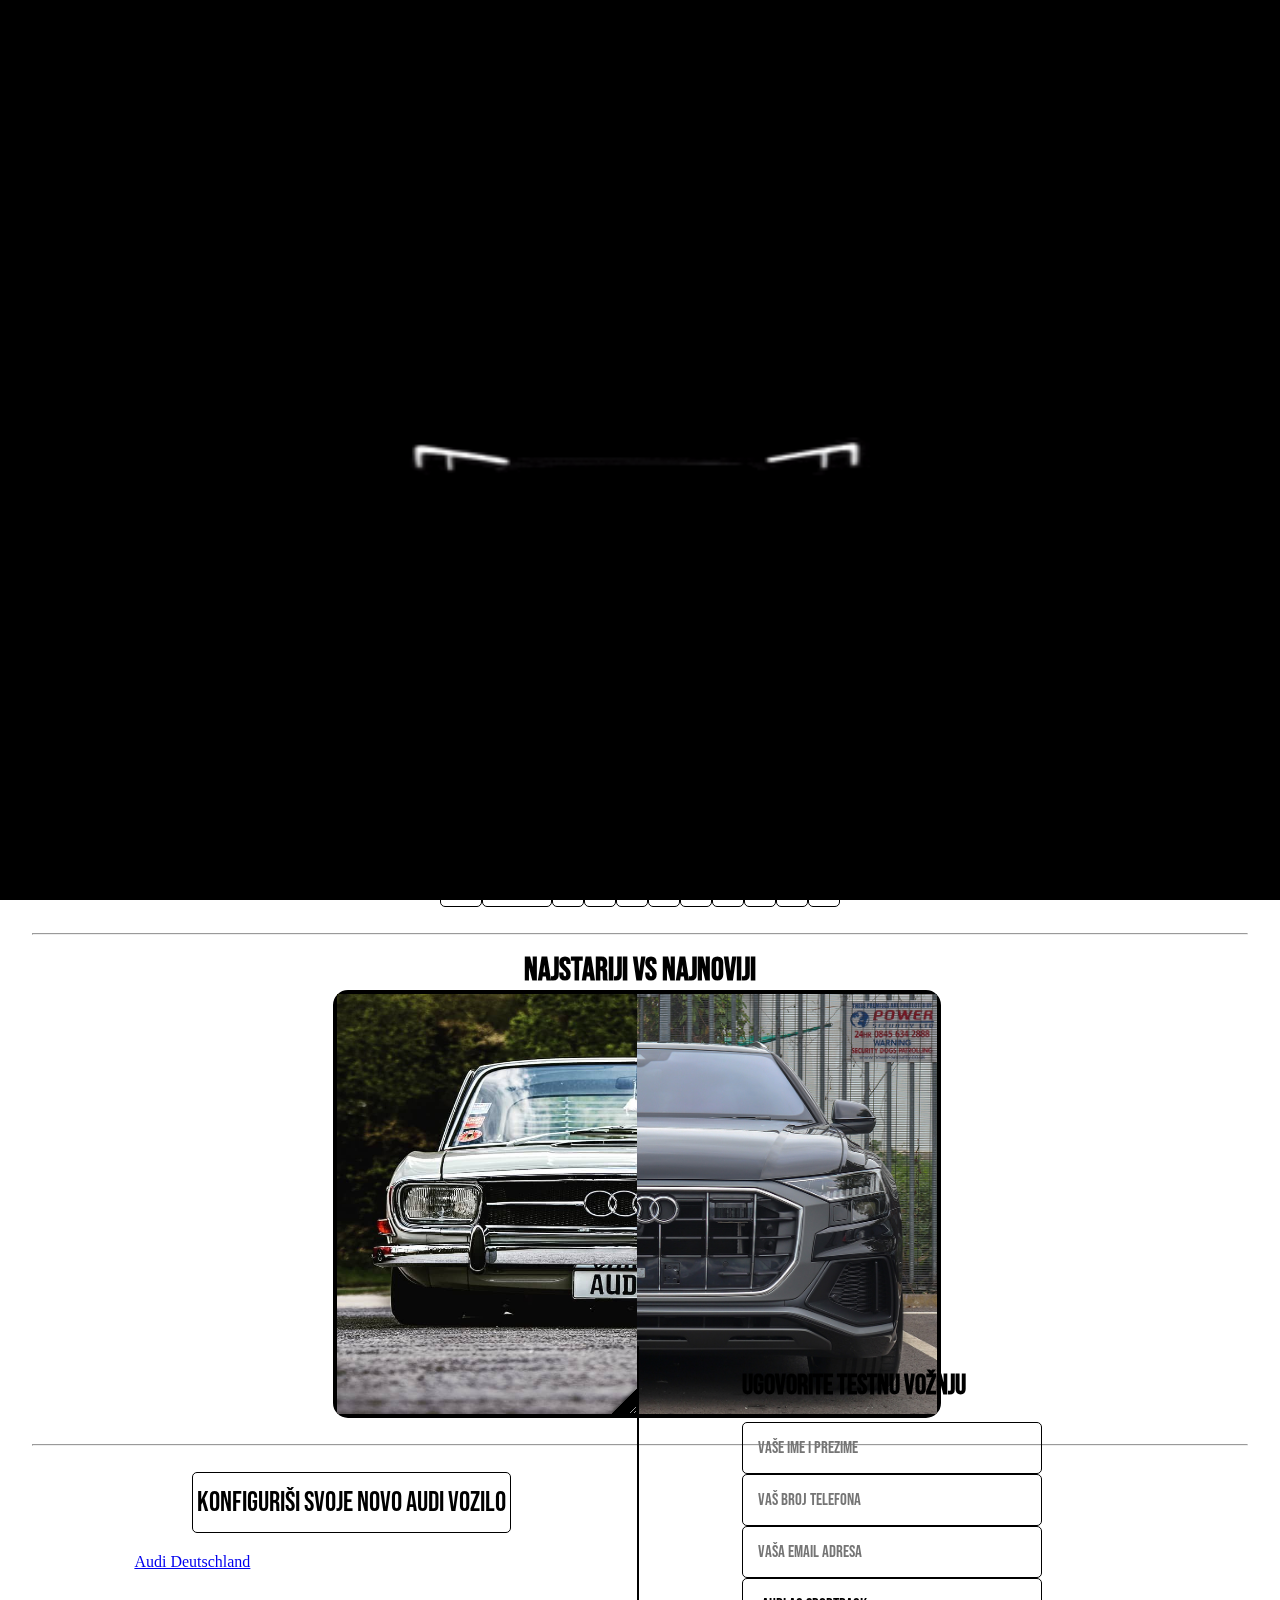
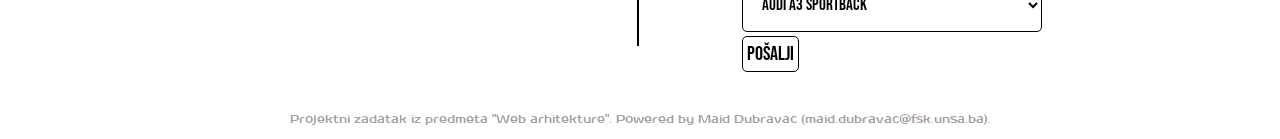
<file: index.html>
<!DOCTYPE html>
<html lang="en">
<head>
    <meta charset="UTF-8">
    <meta http-equiv="X-UA-Compatible" content="IE=edge">
    <meta name="viewport" content="width=device-width, initial-scale=1.0">
    <title>Auto Salon MD</title>
    <link rel="icon" type="image/x-icon" href="img/favicon.ico">
    <link rel="stylesheet" href="css/styles.css">
</head>
<body>
   <div class="preloader">
 <img src="img/start.gif" alt="">
<script> setTimeout(function() {
    var preloader = document.querySelector('.preloader');
    var fadeEffect = setInterval(function() {
      if (!preloader.style.opacity) {
        preloader.style.opacity = 1;
      }
      if (preloader.style.opacity > 0) {
        preloader.style.opacity -= 0.1;
      } else {
        clearInterval(fadeEffect);
        preloader.style.display = 'none';
      }
    }, 100);
  }, 5000);
  </script>
</div> 
<div class="backgroundimg">
    <img src="img/background.jpg" alt="">
</div>
<div class="logo">
        <img src="img/audi-logo.png" alt="">
<script>
   item.onmouseenter = function(){
   this.classList.add('hovered');
}

item.onmouseleave = function(){
   setTimeout(function(){
      this.classList.remove('hovered');
   }.bind(this),1000)
}
</script>
<div class="nav">
    <nav class="navMenu">
      <a href="/index.html">Početna</a>
      <a href="/about.html"> O nama</a>
      <a href="/location.html">Lokacija</a>
      <a href="/contact.html">Kontakt</a>
      <div class="dot"></div>
    </nav>
</div>
</div>
<div id="slideshow">
    <div class="slideshow-container">
  
      <div class="mySlides fade">
        <img src="img/q4 etron.jpg" style="width:100%">
        <div class="text">Novi Q4 sportback e-tron.</div>
      </div>
      <div class="mySlides fade">
        <img src="img/etron sportback.jpg" style="width:100%">
        <div class="text">e-tron Sportback</div>
      </div>
      <div class="mySlides fade">
        <img src="img/a3sb.jpg" style="width:100%">
        <div class="text">Najljepši Hatchback - A3.</div>
    </div>
      <div class="mySlides fade">
        <img src="img/a4.jpg" style="width:100%">
        <div class="text">A4 je novo ime sportskog duha.</div>
    </div>
      <div class="mySlides fade">
        <img src="img/a6 (2).jpg" style="width:100%">
        <div class="text">Uvijek pouzdani Audi A6</div>
    </div>
      <div class="mySlides fade">
        <img src="img/a7.jpg" style="width:100%">
        <div class="text">Novi Audi A7 Sportback</div>
    </div>
    <div class="mySlides fade">
        <img src="img/a8.jpg" style="width:100%">
        <div class="text">Dobrodošli u budućnost! Novi Audi A8.</div>
    </div>
    <div class="mySlides fade">
        <img src="img/q3.jpg" style="width:100%">
        <div class="text">Svestrani talent - Q3</div>
    </div>
    <div class="mySlides fade">
        <img src="img/q5.jpg" style="width:100%">
        <div class="text">Novi Audi Q5</div>
    </div>
    <div class="mySlides fade">
        <img src="img/q7.jpg" style="width:100%">
        <div class="text">Prava veličina ne poznaje granice. Q7</div>
    </div>
    <div class="mySlides fade">
        <img src="img/q8.jpg" style="width:100%">
        <div class="text">Novo lice Q-porodice - Audi Q8</div>
    </div>
      <a class="prev" onclick="plusSlides(-1)">&#10094;</a>
      <a class="next" onclick="plusSlides(1)">&#10095;</a>
    </div>
    <br>
    <div style="text-align:center">
      <span class="dot1" onclick="currentSlide(1)"></span>
      <span class="dot1" onclick="currentSlide(2)"></span>
      <span class="dot1" onclick="currentSlide(3)"></span>
      <span class="dot1" onclick="currentSlide(4)"></span>
      <span class="dot1" onclick="currentSlide(5)"></span>
      <span class="dot1" onclick="currentSlide(6)"></span>
      <span class="dot1" onclick="currentSlide(7)"></span>
      <span class="dot1" onclick="currentSlide(8)"></span>
      <span class="dot1" onclick="currentSlide(9)"></span>
      <span class="dot1" onclick="currentSlide(10)"></span>
      <span class="dot1" onclick="currentSlide(11)"></span>
    </div>
  </div>
  <script>
    var slideIndex = 1;
    showSlides(slideIndex);

    function plusSlides(n) {
      showSlides(slideIndex += n);
    }
  
    function currentSlide(n) {
      showSlides(slideIndex = n);
    }
  
    function showSlides(n) {
      var i;
      var slides = document.getElementsByClassName("mySlides");
      var dots = document.getElementsByClassName("dot1");
      if (n > slides.length) {
        slideIndex = 1
      }
      if (n < 1) {
        slideIndex = slides.length
      }
      for (i = 0; i < slides.length; i++) {
        slides[i].style.display = "none";
      }
      for (i = 0; i < dots.length; i++) {
        dots[i].className = dots[i].className.replace(" active", "");
      }
      slides[slideIndex - 1].style.display = "block";
      dots[slideIndex - 1].className += " active";
    }

    setInterval(function () {
      plusSlides(1);
    }, 7000);
  </script>

<div class="Audi">
    <img src="img/logo1.png" width=30% alt="">
</div>
<div class="AudiContent">Uspjeh u znaku četiri prstena</div>

<div class="button-container" >
    <a class="button" href="https://www.audi.ba/q4/q4-sportback-e-tron/fascinacija" target="_blank">Q4e</a>
    <a class="button" href="https://www.audi.ba/svijet-dozivljaja/e-mobilitaet" target="_blank">e-tron</a>
    <a class="button" href="https://www.audi.ba/a3/a3-sportback-2020/pregled" target="_blank">A3</a>
    <a class="button" href="https://www.audi.ba/a4/a4-limousine-2019/fascinacija" target="_blank">A4</a>
    <a class="button" href="https://www.audi.ba/a6/a6-limousine-1/ueberblick" target="_blank">A6</a>
    <a class="button" href="https://www.audi.ba/a7/novi-a7-sportback/pregled" target="_blank">A7</a>
    <a class="button" href="https://www.audi.ba/a8/novi-a8/pregled" target="_blank">A8</a>
    <a class="button" href="https://www.audi.ba/q3/novi-q3/fascinacija-1" target="_blank">Q3</a>
    <a class="button" href="https://www.audi.ba/q5/q5-2021/pregled" target="_blank">Q5</a>
    <a class="button" href="https://www.audi.ba/q7/q7/pregled" target="_blank">Q7</a>
    <a class="button" href="https://www.audi.ba/q8/q8/fascinacija" target="_blank">Q8</a>
  </div>
  <br>
  <hr>
  <div style="margin-top: 1rem;
  font-family: Bebas Neue">
<h1 style="color: black">
Najstariji vs Najnoviji
</h1>
</div>
<div>
<div class="image-slider">
<div><img src="img/audi72.jpg" alt="Audi 72"/>
</div><img src="img/audiq8.jpg"  alt="Audi Q8"/>
</div>
</div>
<br>
<hr>
<br>
<div class="button1" onclick="window.open('https://konfigurator.audi.ba/cc-ba/bs_BA_AUDI19/A/models')">
    KONFIGURIŠI SVOJE NOVO AUDI VOZILO
  </div>
  <br>
  <div id="fb-root"></div>
  <script async defer crossorigin="anonymous" src="https://connect.facebook.net/hr_HR/sdk.js#xfbml=1&version=v15.0" nonce="fmUcruKA"></script>
  <div class="fb-page" data-href="https://www.facebook.com/AudiDE/" data-tabs="" data-width="" data-height="" data-small-header="false" data-adapt-container-width="false" data-hide-cover="false" data-show-facepile="true"><blockquote cite="https://www.facebook.com/AudiDE/" class="fb-xfbml-parse-ignore"><a href="https://www.facebook.com/AudiDE/">Audi Deutschland</a></blockquote></div>
 <iframe src="https://www.instagram.com/p/Cjx5dKxo0xa/embed" width="320" height="52" frameborder="0" scrolling="no" allowtransparency="true" ></iframe>
  
<div class="vertical"></div>
<div class="contactform">
<h2>Ugovorite testnu vožnju</h2>
<form action="https://formsubmit.co/7c3380d887d6bb6bc4174c16ce0f1db5" method="POST" />
<input type="text" name="name" placeholder="Vaše ime i prezime" maxlength="120" required>
<input type="number" name="number" placeholder="Vaš broj telefona" required>
<input type="email" name="email" placeholder="Vaša email adresa" required>
<input type="hidden" name="_subject" value="Novi unos!">
<input type="hidden" name="_autoresponse" value="Primili smo Vašu prijavu za testnu vožnju! Naši agenti će Vas kontaktirati u što skorijem periodu za dogovor termina testne vožnje. Hvala Vam na povjerenju!">
<input type="hidden" name="_template" value="table">
<select name="Vozilo koje želite testirati">
  <option>Audi A3 Sportback</option>
  <option>Audi A4</option>
  <option>Audi A6</option>
  <option>Audi A7</option>
  <option>Audi A8</option>
  <option>Audi Q3</option>
  <option>Audi Q4e</option>
  <option>Audi e-tron</option>
  <option>Audi Q5</option>
  <option>Audi Q7</option>
  <option>Audi Q8</option>
</select>
<button id="button2" type="submit">Pošalji</button></div>



<input type="button" id="button3" onclick="topFunction()" title="Idi na vrh" value="⬆">
<script>
window.onscroll = function() {scrollFunction()};

function scrollFunction() {
  if (document.body.scrollTop > 200 || document.documentElement.scrollTop > 200) {
    document.getElementById("button3").style.display = "block";
  } else {
    document.getElementById("button3").style.display = "none";
  }
}

function topFunction() {
  document.documentElement.scrollTop = 0; 
}
</script>

<div class="copyright">
  Projektni zadatak iz predmeta "Web arhitekture". Powered by Maid Dubravac (maid.dubravac@fsk.unsa.ba).
</div>


<script>
    window.onbeforeunload = function () {
            window.scrollTo(0, 0);
        };    
    </script>
</body>
</html>
</file>
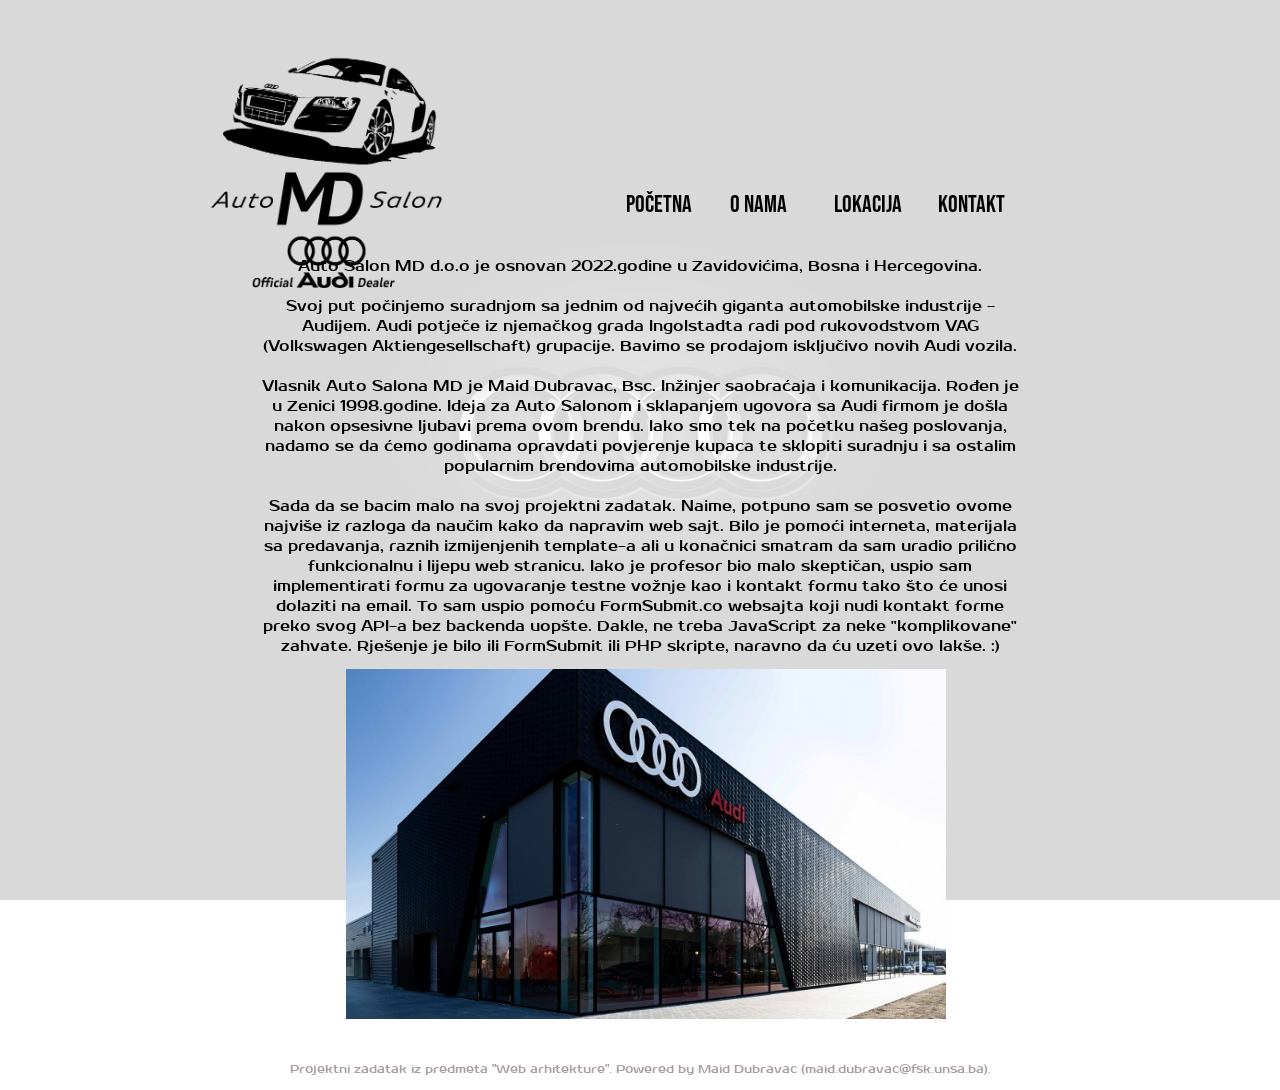
<file: about.html>
<!DOCTYPE html>
<html lang="en">
<head>
    <meta charset="UTF-8">
    <meta http-equiv="X-UA-Compatible" content="IE=edge">
    <meta name="viewport" content="width=device-width, initial-scale=1.0">
    <title>Auto Salon MD - O nama</title>
    <link rel="icon" type="image/x-icon" href="img/favicon.ico">
    <link rel="stylesheet" href="css/styles.css">
</head>
<body>
    <div class="backgroundimg">
        <img src="img/background.jpg" alt="">
    </div>
<div class="logo">
        <img src="img/audi-logo.png" alt="">
<script>
   item.onmouseenter = function(){
   this.classList.add('hovered');
}

item.onmouseleave = function(){
   setTimeout(function(){
      this.classList.remove('hovered');
   }.bind(this),1000)
}
</script>

<div class="nav">
    <nav class="navMenu">
        <a href="/index.html">Početna</a>
        <a href="/about.html"> O nama</a>
        <a href="/location.html">Lokacija</a>
        <a href="/contact.html">Kontakt</a>
                <div class="dot"></div>
      </nav>
</div>
</div>

<div id="paragraf">
    Auto Salon MD d.o.o je osnovan 2022.godine u Zavidovićima, Bosna i Hercegovina.
    <br>
    <br>
    Svoj put počinjemo suradnjom sa jednim od najvećih giganta automobilske industrije - Audijem. Audi potječe iz njemačkog grada Ingolstadta radi pod rukovodstvom VAG (Volkswagen Aktiengesellschaft) grupacije. Bavimo se prodajom isključivo novih Audi vozila.
    <br>
    <br>
    Vlasnik Auto Salona MD je Maid Dubravac, Bsc. Inžinjer saobraćaja i komunikacija. Rođen je u Zenici 1998.godine. Ideja za Auto Salonom i sklapanjem ugovora sa Audi firmom je došla nakon opsesivne ljubavi prema ovom brendu. Iako smo tek na početku našeg poslovanja, nadamo se da ćemo godinama opravdati povjerenje kupaca te sklopiti suradnju i sa ostalim popularnim brendovima automobilske industrije.
    <br>
    <br>
    Sada da se bacim malo na svoj projektni zadatak. Naime, potpuno sam se posvetio ovome najviše iz razloga da naučim kako da napravim web sajt. Bilo je pomoći interneta, materijala sa predavanja, raznih izmijenjenih template-a ali u konačnici smatram da sam uradio prilično funkcionalnu i lijepu web stranicu. Iako je profesor bio malo skeptičan, uspio sam implementirati formu za ugovaranje testne vožnje kao i kontakt formu tako što će unosi dolaziti na email. To sam uspio pomoću FormSubmit.co websajta koji nudi kontakt forme preko svog API-a bez backenda uopšte. Dakle, ne treba JavaScript za neke "komplikovane" zahvate. Rješenje je bilo ili FormSubmit ili PHP skripte, naravno da ću uzeti ovo lakše. :)
  </div>
<div class="salonmd">
  <img src="img/audisalon.jpg" alt="" srcset="">
</div>


<div class="copyright">
    Projektni zadatak iz predmeta "Web arhitekture". Powered by Maid Dubravac (maid.dubravac@fsk.unsa.ba).
  </div>
  
  <input type="button" id="button3" onclick="topFunction()" title="Idi na vrh" value="⬆">
<script>
window.onscroll = function() {scrollFunction()};

function scrollFunction() {
  if (document.body.scrollTop > 200 || document.documentElement.scrollTop > 200) {
    document.getElementById("button3").style.display = "block";
  } else {
    document.getElementById("button3").style.display = "none";
  }
}

function topFunction() {
  document.documentElement.scrollTop = 0; 
}
</script>

  <script>
      window.onbeforeunload = function () {
              window.scrollTo(0, 0);
          };    
      </script>
      
</body>
</html>
</file>
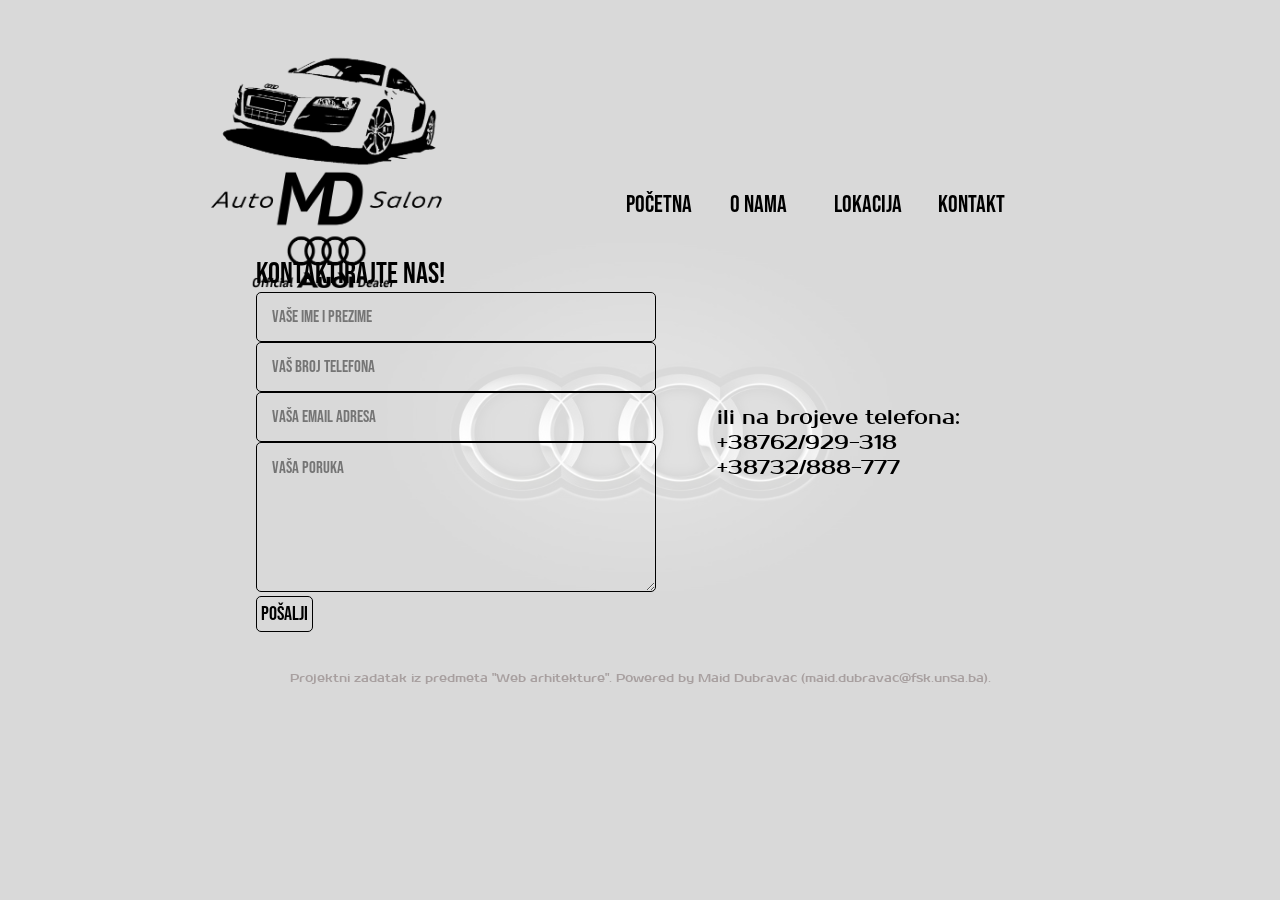
<file: contact.html>
<!DOCTYPE html>
<html lang="en">
<head>
    <meta charset="UTF-8">
    <meta http-equiv="X-UA-Compatible" content="IE=edge">
    <meta name="viewport" content="width=device-width, initial-scale=1.0">
    <title>Auto Salon MD - Kontakt</title>
    <link rel="icon" type="image/x-icon" href="img/favicon.ico">
    <link rel="stylesheet" href="css/styles.css">
</head>
<body>
    <div class="backgroundimg">
        <img src="img/background.jpg" alt="">
    </div>
<div class="logo">
        <img src="img/audi-logo.png" alt="">
<script>
   item.onmouseenter = function(){
   this.classList.add('hovered');
}

item.onmouseleave = function(){
   setTimeout(function(){
      this.classList.remove('hovered');
   }.bind(this),1000)
}
</script>
<div class="nav">
    <nav class="navMenu">
        <a href="/index.html">Početna</a>
      <a href="/about.html"> O nama</a>
      <a href="/location.html">Lokacija</a>
      <a href="/contact.html">Kontakt</a>
        <div class="dot"></div>
      </nav>

</div>
</div>
<div class="contact">
    Kontaktirajte nas!
    <form action="https://formsubmit.co/7c3380d887d6bb6bc4174c16ce0f1db5" method="POST" />
<input type="text" name="name" placeholder="Vaše ime i prezime" maxlength="120" required>
<input type="number" name="number" placeholder="Vaš broj telefona" required>
<input type="email" name="email" placeholder="Vaša email adresa" required>
<textarea type="freeform" name="freeform" id="textarea" maxlength="500" placeholder="Vaša poruka" rows="4" cols="50"></textarea>
<input type="hidden" name="_subject" value="Novi kontakt!">
<input type="hidden" name="_template" value="table">
<button id="button2" type="submit">Pošalji</button>
</div>

<div class="contactnr">
ili na brojeve telefona: <br>
+38762/929-318 <br>
+38732/888-777
</div>



</div>

<div class="copyright">
    Projektni zadatak iz predmeta "Web arhitekture". Powered by Maid Dubravac (maid.dubravac@fsk.unsa.ba).
  </div>
  
  <input type="button" id="button3" onclick="topFunction()" title="Idi na vrh" value="⬆">
<script>
window.onscroll = function() {scrollFunction()};

function scrollFunction() {
  if (document.body.scrollTop > 200 || document.documentElement.scrollTop > 200) {
    document.getElementById("button3").style.display = "block";
  } else {
    document.getElementById("button3").style.display = "none";
  }
}

function topFunction() {
  document.documentElement.scrollTop = 0; 
}
</script>

  <script>
      window.onbeforeunload = function () {
              window.scrollTo(0, 0);
          };    
      </script>
      
</body>
</html>
</file>
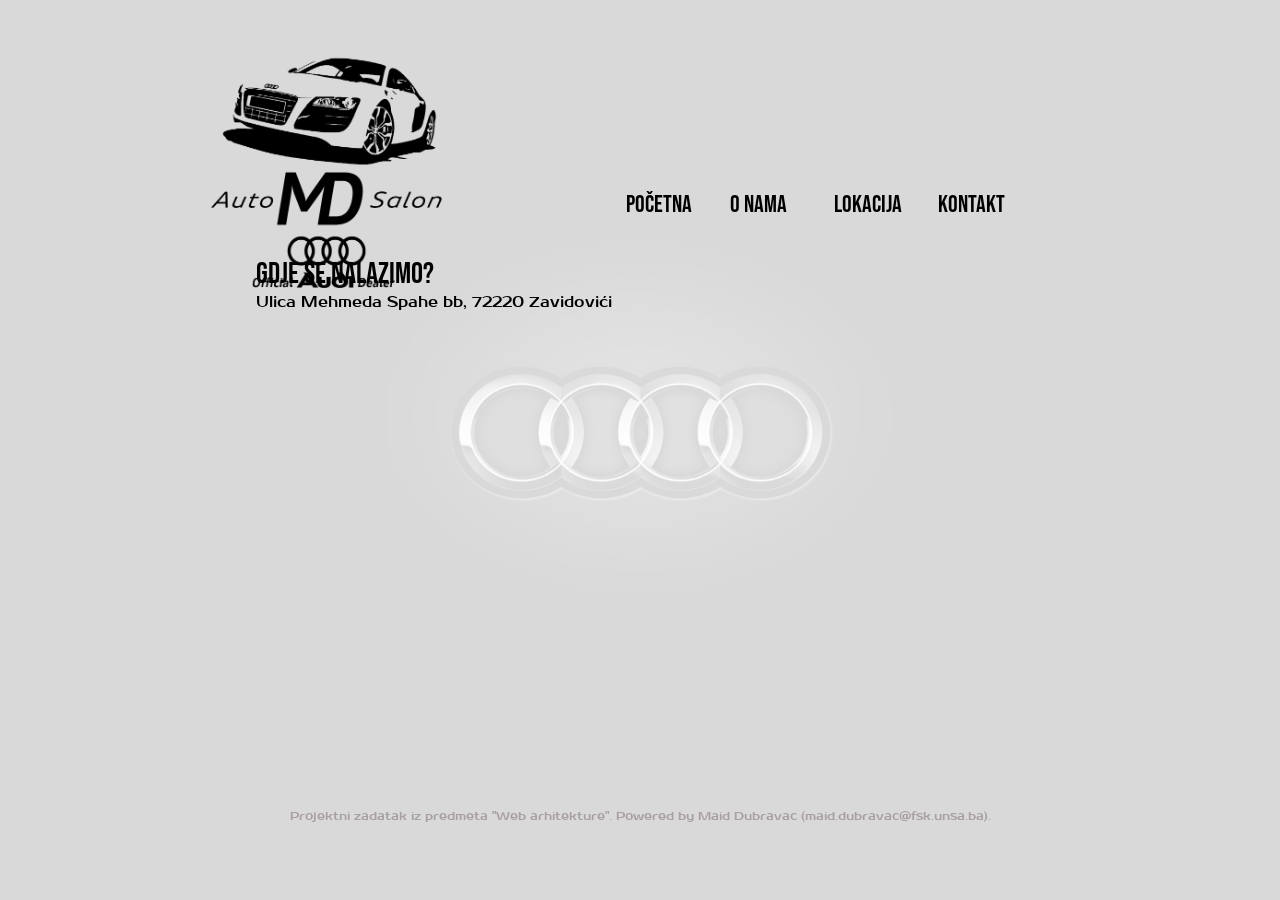
<file: location.html>
<!DOCTYPE html>
<html lang="en">
<head>
    <meta charset="UTF-8">
    <meta http-equiv="X-UA-Compatible" content="IE=edge">
    <meta name="viewport" content="width=device-width, initial-scale=1.0">
    <title>Auto Salon MD - Lokacija</title>
    <link rel="icon" type="image/x-icon" href="img/favicon.ico">
    <link rel="stylesheet" href="css/styles.css">
</head>
<body>
    <div class="backgroundimg">
        <img src="img/background.jpg" alt="">
    </div>
<div class="logo">
        <img src="img/audi-logo.png" alt="">
<script>
   item.onmouseenter = function(){
   this.classList.add('hovered');
}

item.onmouseleave = function(){
   setTimeout(function(){
      this.classList.remove('hovered');
   }.bind(this),1000)
}
</script>
<div class="nav">
    <nav class="navMenu">
        <a href="/index.html">Početna</a>
      <a href="/about.html"> O nama</a>
      <a href="/location.html">Lokacija</a>
      <a href="/contact.html">Kontakt</a>
                <div class="dot"></div>
      </nav>
</div>
</div>
<div class="location">
Gdje se nalazimo?
<p id="loctext">Ulica Mehmeda Spahe bb, 72220 Zavidovići</p>

<iframe id="loc" src="https://www.google.com/maps/embed?pb=!1m18!1m12!1m3!1d2849.093317960518!2d18.141089315159025!3d44.43124797910221!2m3!1f0!2f0!3f0!3m2!1i1024!2i768!4f13.1!3m3!1m2!1s0x0%3A0xe13a3a5112ca9128!2zNDTCsDI1JzUyLjUiTiAxOMKwMDgnMzUuOCJF!5e0!3m2!1shr!2sba!4v1673202863340!5m2!1shr!2sba" width="600" height="450" style="border:0;" allowfullscreen="" loading="lazy" referrerpolicy="no-referrer-when-downgrade"></iframe>
</div>
<div class="copyright">
    Projektni zadatak iz predmeta "Web arhitekture". Powered by Maid Dubravac (maid.dubravac@fsk.unsa.ba).
  </div>
  
  <input type="button" id="button3" onclick="topFunction()" title="Idi na vrh" value="⬆">
<script>
window.onscroll = function() {scrollFunction()};

function scrollFunction() {
  if (document.body.scrollTop > 200 || document.documentElement.scrollTop > 200) {
    document.getElementById("button3").style.display = "block";
  } else {
    document.getElementById("button3").style.display = "none";
  }
}

function topFunction() {
  document.documentElement.scrollTop = 0; 
}
</script>

  <script>
      window.onbeforeunload = function () {
              window.scrollTo(0, 0);
          };    
      </script>
</body>
</html>
</file>
<file: css/styles.css>
@import url('https://fonts.googleapis.com/css2?family=Bebas+Neue&display=swap');
@import url('https://fonts.googleapis.com/css2?family=Prosto+One&display=swap');

::-webkit-scrollbar {
    display: none;
}

.preloader {
    position: fixed;
    top: 0;
    left: 0;
    width: 100%;
    height: 100%;
    z-index: 9999;
}

.preloader img {
    position: absolute;
    height: 100%;
    width: 100%;
}

.logo {
        transition : all 0.5s ease-out;
        background : #fff;
        color      : #000;
     }

.logo img {
    display: block;
    position: absolute;
    left: 14%;
    top: 5px;
    height: 35%;
    width: 23%;
}

.backgroundimg img {
    position:fixed;
    height: 100%;
    width: 100%;
    top:0;
    opacity: 15%;
    background-repeat:no-repeat;
    background-attachment:fixed;
    z-index: -1;
}

* {
  margin: 0;
  padding: 0;
  -webkit-box-sizing: border-box;
  box-sizing: border-box;
}

.navMenu {
  position: absolute;
  top: 23%;
  left: 65%;
  -webkit-transform: translate(-50%, -50%);
  transform: translate(-50%, -50%);
}

.navMenu a {
  color: #000000;
  text-decoration: none;
  font-size: 1.5em;
  text-transform: uppercase;
  font-weight: 500;
  font-family: 'Bebas Neue', cursive;
  display: inline-block;
  width: 100px;
  -webkit-transition: all 0.2s ease-in-out;
  transition: all 0.2s ease-in-out;
}

.navMenu a:hover {
  color: rgb(0, 0, 0);
}

.navMenu .dot {
  width: 6px;
  height: 6px;
  background: rgb(0, 0, 0);
  border-radius: 50%;
  opacity: 0;
  -webkit-transform: translateX(5px);
  transform: translateX(5px);
  -webkit-transition: all 0.2s ease-in-out;
  transition: all 0.2s ease-in-out;
}

.navMenu a:nth-child(1):hover ~ .dot {
  -webkit-transform: translateX(30px);
  transform: translateX(30px);
  -webkit-transition: all 0.2s ease-in-out;
  transition: all 0.2s ease-in-out;
  opacity: 1;
}

.navMenu a:nth-child(2):hover ~ .dot {
  -webkit-transform: translateX(130px);
  transform: translateX(130px);
  -webkit-transition: all 0.2s ease-in-out;
  transition: all 0.2s ease-in-out;
  opacity: 1;
}

.navMenu a:nth-child(3):hover ~ .dot {
  -webkit-transform: translateX(241px);
  transform: translateX(241px);
  -webkit-transition: all 0.2s ease-in-out;
  transition: all 0.2s ease-in-out;
  opacity: 1;
}

.navMenu a:nth-child(4):hover ~ .dot {
  -webkit-transform: translateX(344px);
  transform: translateX(344px);
  -webkit-transition: all 0.2s ease-in-out;
  transition: all 0.2s ease-in-out;
  opacity: 1;
}

.slideshow-container {
  top: 230px;
  max-width: 1000px;
  position: relative;
  margin: auto;
  border: 10px solid black;
  border-radius: 13px;
  }
  
  .mySlides {
    display: none;
    line-height: 0;
  }
  
  .prev, .next {
    cursor: pointer;
    position: absolute;
    top: 50%;
    width: auto;
    margin-top: -22px;
    padding: 16px;
    color: white;
    font-weight: bold;
    font-size: 18px;
    transition: 0.6s ease;
    border-radius: 0 3px 3px 0;
  }
  
  .next {
    right: 0;
    border-radius: 3px 0 0 3px;
  }
  
  .prev:hover, .next:hover {
    background-color: rgba(0,0,0,0.8);
  }
  
  .text {
    font-family: Prosto One, sans-serif;
    color: #f2f2f2;
    font-size: 25px;
    padding: 8px 12px;
    position: absolute;
    text-shadow: 1px 1px 2px gray, 0 0 1.7em black, 0 0 0.4em black;
    bottom: 16px;
    left: 25px;
    width: 100%;
  }
  
  .dot1 {
    cursor: pointer;
    position: relative;
    top: 178px;
    height: 10px;
    width: 10px;
    margin: 0 2px;
    background-color: #bbb;
    border-radius: 50%;
    display: inline-block;
    transition: background-color 0.6s ease;
    opacity: 40%;
  }
  
  .active, .dot1:hover {
    background-color: #1f1d1d;
    opacity: 40%;
  }
  
  .fade {
    -webkit-animation-name: fade;
    -webkit-animation-duration: 1.5s;
    animation-name: fade;
    animation-duration: 1.5s;
  }
  
  @-webkit-keyframes fade {
    from {opacity: .4}
    to {opacity: 1}
  }
  
  @keyframes fade {
    from {opacity: .4}
    to {opacity: 1}
  }

.Audi {
    margin-top: 17%;
    display: block;
    text-align: center;
}
.AudiContent {
    display: block;
    line-height: 2px;
    font-size: 50px;
    text-align: center;
    font-family: 'Bebas Neue';
}

.button {
    position:relative;
    display: inline-block;
    margin-top:3.5%;
    border:1px solid black;
    border-spacing: 0;
    background-color: transparent;
    color: black;
    text-shadow: 1px 1px gray 1.5px;
    padding: 13px 4px;
    text-align: center;
    font-size: 28px;
    font-family: 'Bebas Neue', sans-serif;
    transition: background-color 0.3s;
    cursor: pointer;
    text-decoration: none;
    border-radius: 5px;
  }
  
  .button:hover {
    background-color: black;
    color: white;
  }
  
  .button-container {
    display: flex;
    justify-content: center;
  }

  .image-slider {
    margin-left: 26%;
    position: relative;
    display: inline-block;
    line-height: 0;
    border: 4px solid black;
    border-radius: 15px;
}
 
.image-slider img {
    user-select: none;
    width: 600px;
    height: 420px;
}
 
.image-slider > div {
    position: absolute;
    width: 300px;
    max-width: 100%;
    overflow: hidden;
    resize: horizontal;
}
 
.image-slider > div:before {
    content: '';
    display: block;
    width: 25px;
    height: 25px;
    overflow: hidden;
    position: absolute;
    resize: horizontal;
    right: 0px;
    bottom: 0px;
    background-clip: content-box;
    background: linear-gradient(-45deg, black 50%, transparent 0);
    -webkit-filter: drop-shadow(0 0 2px black);
    filter: drop-shadow(0 0 2px black);
}

h1{
    text-align: center;
}

hr{
    display: block;
  margin-top: 0.5em;
  margin-bottom: 0.5em;
  width: 95%;
  margin-left: auto;
  margin-right: auto;
  border-style: inset;
  border-width: 1px;
}

.button1 {
    position:relative;
    display: inline-block;
    margin-left: 15%;
    border:1px solid black;
    border-spacing: 0;
    background-color: transparent;
    color: black;
    text-shadow: 1px 1px gray 1.5px;
    padding: 13px 4px;
    text-align: center;
    font-size: 28px;
    font-family: 'Bebas Neue', sans-serif;
    transition: background-color 0.3s;
    cursor: pointer;
    text-decoration: none;
    border-radius: 5px;
  }
  .button1:hover {
    background-color: black;
    color: white;
  }

  .vertical {
    display:block;
    border-left: 2px solid black;
    height: 300px;
    position: relative;
    left: 50%;
    margin-left: -3px;
    margin-top: -290px;
  }

h2{
  display:inline-block;
  text-align: center;
  font-size:28px;
  font-family: 'Bebas Neue', sans-serif;
  margin-right: 15%;
  margin-bottom: 20px;
}

.contactform{
  display:inline-block;
  position:relative;
  margin-left: 58%;
  margin-top:-600px;
  flex-direction: column;
  width: 20rem;
  gap: 2rem;
}

input,select,textarea {
  width: 300px;
  padding: 15px;
  border-spacing: 0;
  font-family: 'Bebas Neue';
  font-size: 17px;
  transition: background-color 0.3s;
  text-decoration: none;
  background: transparent;
  border: 1px solid black;
  border-radius: 5px;
}

#button2{
  margin-top: 4px;
  border:1.4px solid black;
    border-spacing: 0;
    background-color: transparent;
    color: black;
    text-shadow: 1px 1px gray 1.5px;
    padding: 5px 4px;
    text-align: center;
    font-size: 20px;
    font-family: 'Bebas Neue', sans-serif;
    transition: background-color 0.3s;
    cursor: pointer;
    text-decoration: none;
    border-radius: 5px;
}

#button2:hover {
  background-color: black;
  color: white;
}

.fb-page {
  display:inline-block;
  margin-left: 10.5%;
  margin-top:20px;
}

iframe{
  display:block;
  position:relative;
  margin-left: 15.3%;
  margin-top:1%;
}

.copyright {
  font-family: 'Prosto One';
  font-size: 12px;
  color:rgb(168, 160, 160);
  position: relative; 
  margin-bottom: 1%; 
  margin-top:3%;
  width: 100%; 
  text-align: center;
}

#button3 {
  display: none; 
  position: fixed; 
  bottom: 20px; 
  right: 30px; 
  z-index:5;
  width: 40px;
  border:1.4px solid black;
    border-spacing: 0;
    background-color: transparent;
    color: black;
    text-shadow: 1px 1px gray 1.5px;
    padding: 5px 4px;
    text-align: center;
    font-size: 20px;
    transition: background-color 0.3s;
    cursor: pointer;
    text-decoration: none;
    border-radius: 5px;

  }

#button3:hover {
  background-color: black;
  color: white;
}

#paragraf {
  font-size: 15px;
  background-color: transparent;
  color: #000;
  text-align: center;
  font-family: 'Prosto One';
  position:relative;
  margin-left: 20%;
  margin-right: 20%;
  margin-top: 20%;
  margin-bottom:-20%;
  
}

.salonmd img{
  text-align: center;
  position: relative;
  margin-left: 27%;
  margin-top:21%;
  height: 350px;
  width: 600px;
}

.location {
  position: relative;
  margin-left: 20%;
  margin-right: 20%;
  margin-top: 20%;
  font-family: 'Bebas Neue', sans-serif;
  font-size: 30px;
}

#loctext {
  font-size: 15px;
  background-color: transparent;
  color: #000;
  font-family: 'Prosto One';
}

#loc {
  position: relative;
  margin-left: 11%;
}

.contact {
  position: relative;
  margin-left: 20%;
  margin-right: 20%;
  margin-top: 20%;
  font-family: 'Bebas Neue', sans-serif;
  font-size: 30px;
}

.contact input,textarea {
  display: flex;
  flex-direction: column;
  width:400px;
  height:50px;
}

#textarea {
  height:150px;
}

.contactnr {
  position: absolute;
  right: 25%;
  top: 45%;
  font-family: 'Prosto One';
  font-size:20px;
}
</file>
